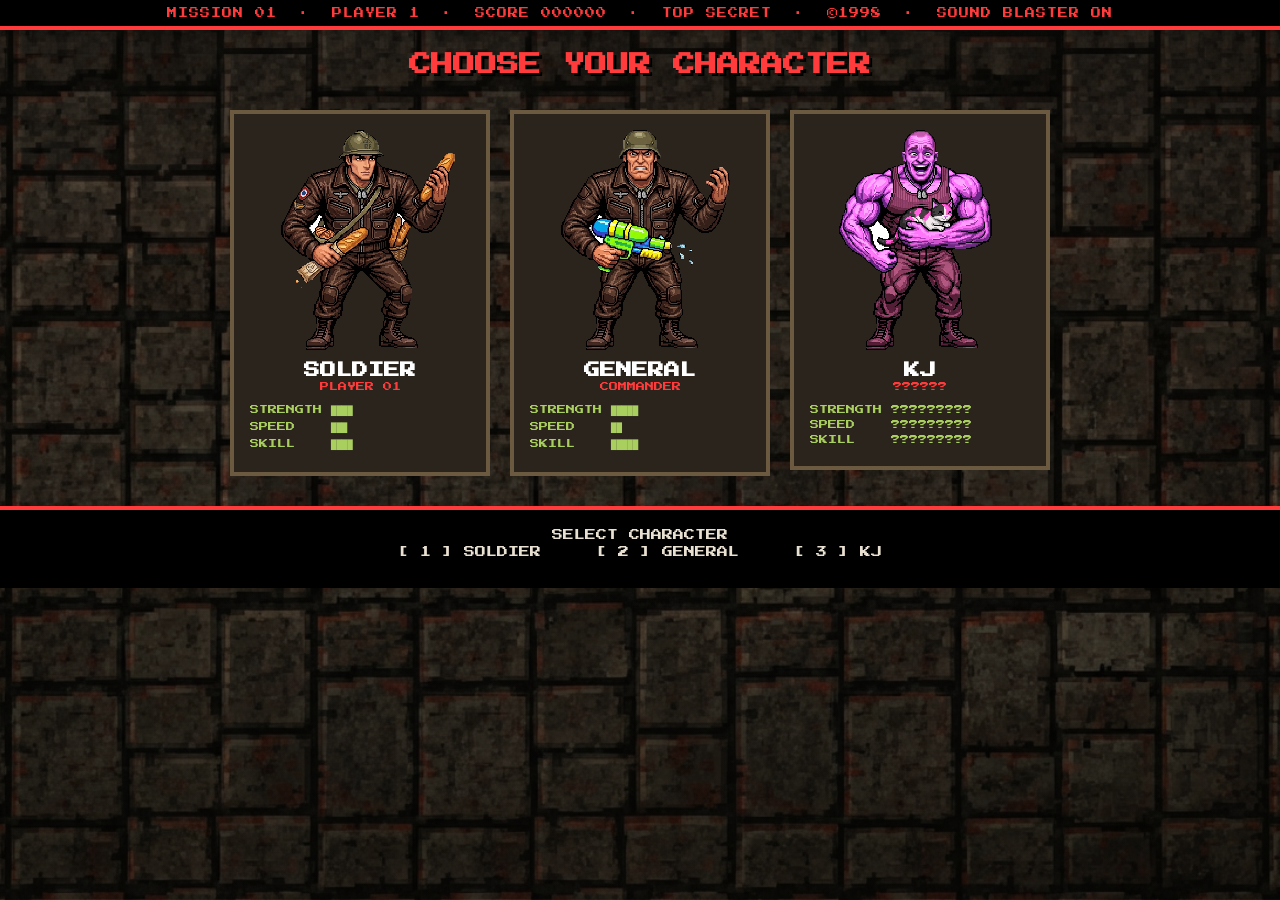
<file: index.html>
<!DOCTYPE html>
<html lang="en">
<head>
<meta charset="UTF-8">
<title>CHOOSE YOUR CHARACTER</title>
<link href="https://fonts.googleapis.com/css2?family=Press+Start+2P&display=swap" rel="stylesheet">
<link rel="stylesheet" href="style-military.css">
</head>
<body>

<div class="topbar">
  MISSION 01 &nbsp;·&nbsp; PLAYER 1 &nbsp;·&nbsp; SCORE 000000 &nbsp;·&nbsp; TOP SECRET &nbsp;·&nbsp; &copy;1998 &nbsp;·&nbsp; SOUND BLASTER ON
</div>

<h1 class="title">CHOOSE YOUR CHARACTER</h1>

<div class="roster">

  <a href="gameover.html" class="card">
    <div class="portrait">
      <img src="images/soldier.png" alt="SOLDIER">
    </div>
    <h2>SOLDIER</h2>
    <p class="rank">PLAYER 01</p>
    <p class="stat">STRENGTH ████</p>
    <p class="stat">SPEED&nbsp;&nbsp;&nbsp;&nbsp;███</p>
    <p class="stat">SKILL&nbsp;&nbsp;&nbsp;&nbsp;████</p>
  </a>

  <a href="gameover.html" class="card">
    <div class="portrait">
      <img src="images/general.png" alt="GENERAL">
    </div>
    <h2>GENERAL</h2>
    <p class="rank">COMMANDER</p>
    <p class="stat">STRENGTH █████</p>
    <p class="stat">SPEED&nbsp;&nbsp;&nbsp;&nbsp;██</p>
    <p class="stat">SKILL&nbsp;&nbsp;&nbsp;&nbsp;█████</p>
  </a>

  <a href="misty.html" class="card kj">
    <div class="portrait">
      <img src="images/kj.png" alt="KJ">
    </div>
    <h2>KJ</h2>
    <p class="rank">??????</p>
    <p class="stat">STRENGTH ?????????</p>
    <p class="stat">SPEED&nbsp;&nbsp;&nbsp;&nbsp;?????????</p>
    <p class="stat">SKILL&nbsp;&nbsp;&nbsp;&nbsp;?????????</p>
  </a>

</div>

<div class="selectbar">
  <p>SELECT CHARACTER</p>
  <p>[ 1 ] SOLDIER &nbsp;&nbsp;&nbsp; [ 2 ] GENERAL &nbsp;&nbsp;&nbsp; [ 3 ] KJ</p>
</div>

</body>
</html>
</file>
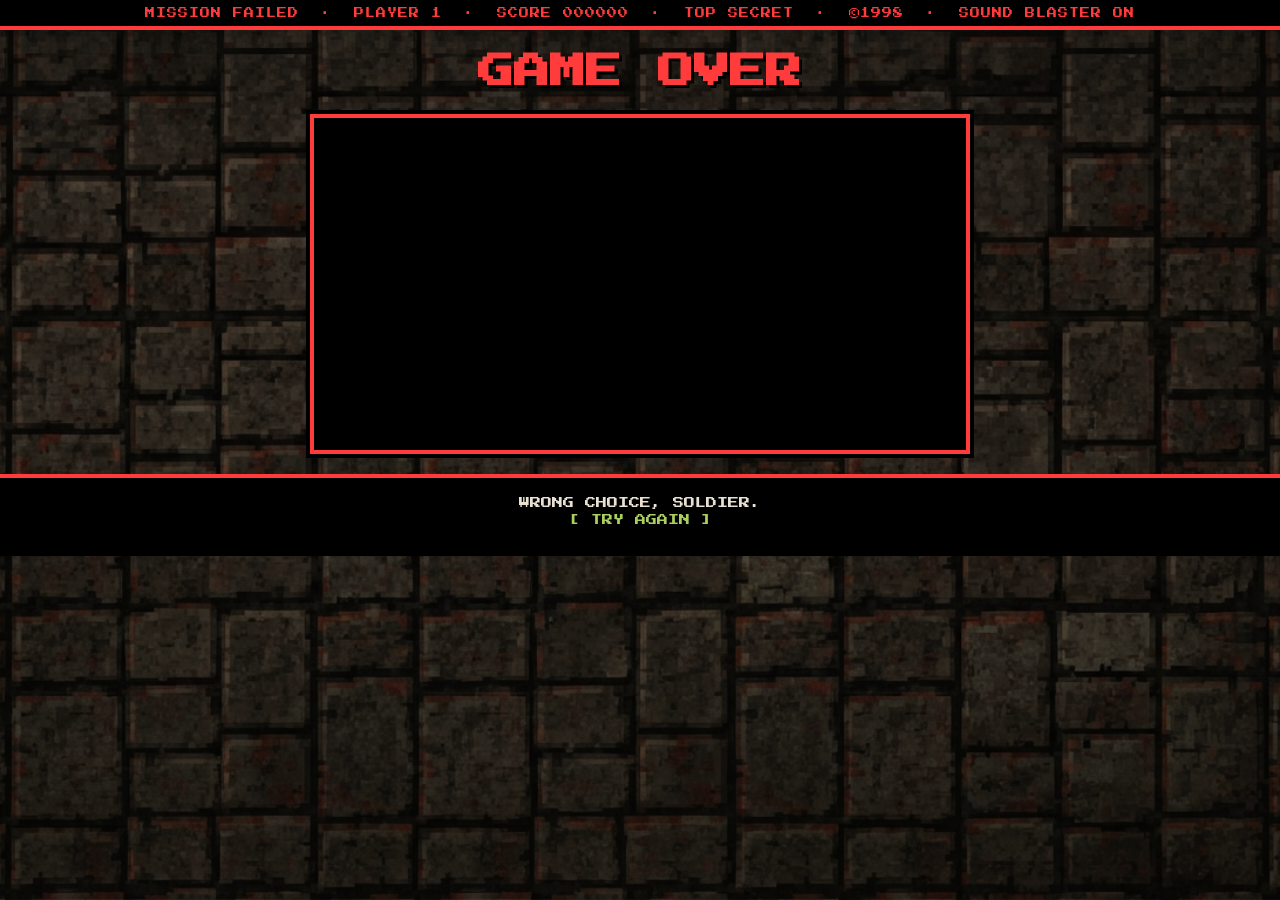
<file: gameover.html>
<!DOCTYPE html>
<html lang="en">
<head>
<meta charset="UTF-8">
<title>GAME OVER</title>
<link href="https://fonts.googleapis.com/css2?family=Press+Start+2P&display=swap" rel="stylesheet">
<link rel="stylesheet" href="style-military.css">
</head>
<body>

<div class="topbar">
  MISSION FAILED &nbsp;·&nbsp; PLAYER 1 &nbsp;·&nbsp; SCORE 000000 &nbsp;·&nbsp; TOP SECRET &nbsp;·&nbsp; &copy;1998 &nbsp;·&nbsp; SOUND BLASTER ON
</div>

<h1 class="title gameOverTitle">GAME OVER</h1>

<div class="gameOverVideoBox">
  <video src="images/gameover.mp4" autoplay loop muted playsinline></video>
</div>

<div class="selectbar">
  <p>WRONG CHOICE, SOLDIER.</p>
  <p><a class="retryLink" href="index.html">[ TRY AGAIN ]</a></p>
</div>

</body>
</html>
</file>
<file: style-military.css>
/* PAGE 1 - CHARACTER SELECT - looks like an old DOS army game */

body {
  margin: 0;
  padding: 0;
  background-color: #1b1712;
  background-image:
    linear-gradient(rgba(10,8,6,0.35), rgba(10,8,6,0.35)),
    url('images/bg-military.jpg');
  background-size: cover;
  background-position: center;
  background-attachment: fixed;
  color: #e8e0d0;
  font-family: 'Press Start 2P', monospace;
  text-align: center;
}

.topbar {
  background: #000;
  color: #ff3b3b;
  font-size: 10px;
  padding: 8px 4px;
  border-bottom: 4px solid #ff3b3b;
  letter-spacing: 1px;
}

.title {
  color: #ff3b3b;
  font-size: 22px;
  margin: 24px 10px;
  text-shadow: 3px 3px 0 #000;
}

.roster {
  display: flex;
  justify-content: center;
  align-items: flex-start;
  gap: 20px;
  flex-wrap: wrap;
  padding: 10px 20px 30px;
}

.card {
  background: #2b241c;
  border: 4px solid #6b5a3f;
  padding: 16px;
  width: 220px;
  text-decoration: none;
  color: #e8e0d0;
  display: block;
}

.card:hover {
  border-color: #ff3b3b;
  box-shadow: 0 0 0 4px #000, 0 0 0 8px #ff3b3b;
}

.portrait {
  width: 100%;
  height: 220px;
  margin-bottom: 12px;
  overflow: hidden;
  image-rendering: pixelated;
}

.portrait img {
  width: 100%;
  height: 100%;
  object-fit: contain;
  image-rendering: pixelated;
}

.card h2 {
  font-size: 16px;
  margin: 10px 0 4px;
  color: #fff;
}

.card .rank {
  font-size: 9px;
  color: #ff3b3b;
  margin: 0 0 14px;
}

.card .stat {
  font-size: 9px;
  text-align: left;
  margin: 6px 0;
  color: #a9cf5f;
}

.card.kj .portrait {
  filter: hue-rotate(280deg) saturate(1.4);
}

.card.kj:hover {
  border-color: #ff6fd8;
  box-shadow: 0 0 0 4px #000, 0 0 0 8px #ff6fd8;
}

.card.kj:hover .stat,
.card.kj:hover h2,
.card.kj:hover .rank {
  color: #ff6fd8;
}

.selectbar {
  background: #000;
  border-top: 4px solid #ff3b3b;
  padding: 14px 4px 24px;
  font-size: 11px;
}

.selectbar p {
  margin: 6px 0;
}

.gameOverTitle {
  color: #ff3b3b;
  font-size: 36px;
  animation: blinkRed 1s steps(1) infinite;
}

@keyframes blinkRed {
  50% { color: #ffffff; }
}

.gameOverVideoBox {
  max-width: 640px;
  margin: 0 auto 20px;
  border: 4px solid #ff3b3b;
  box-shadow: 0 0 0 4px #000;
  padding: 6px;
  background: #000;
}

.gameOverVideoBox video {
  width: 100%;
  display: block;
}

.retryLink {
  color: #a9cf5f;
  text-decoration: none;
}

.retryLink:hover {
  color: #ff3b3b;
}
</file>
